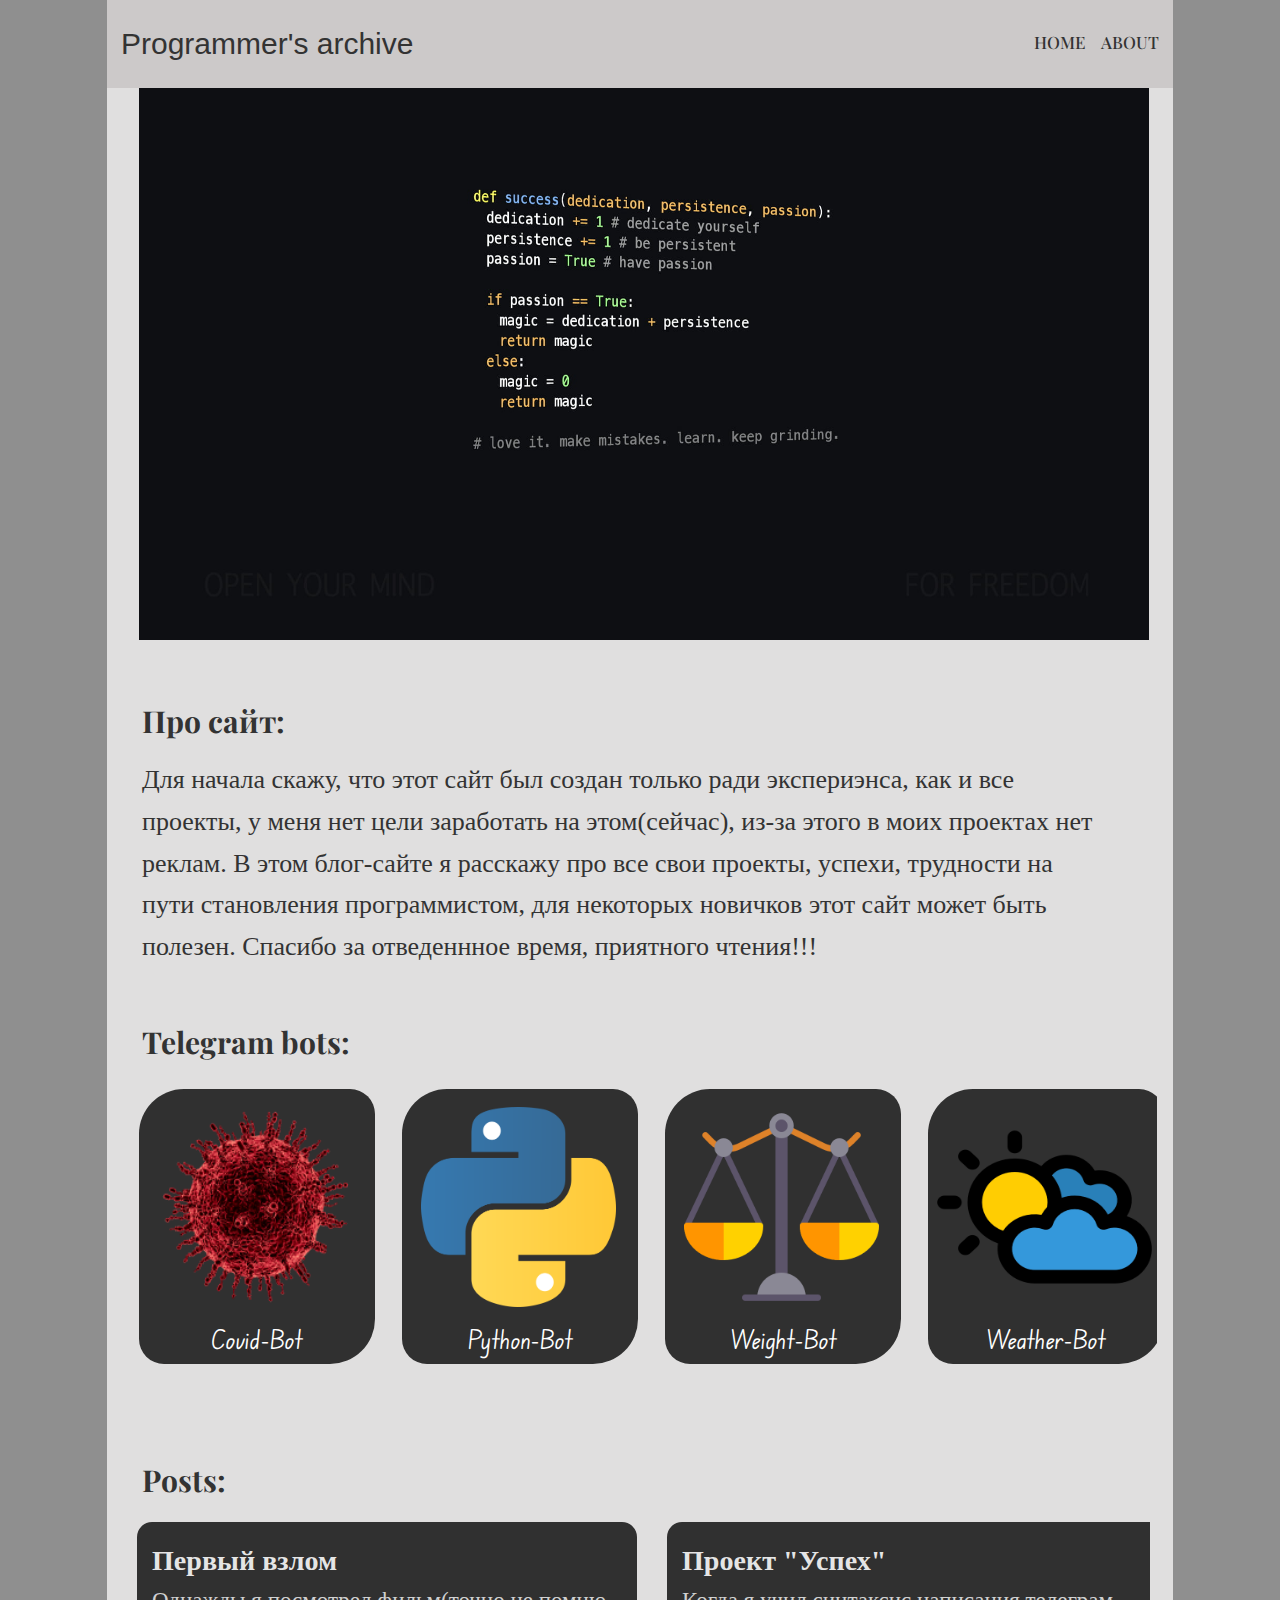
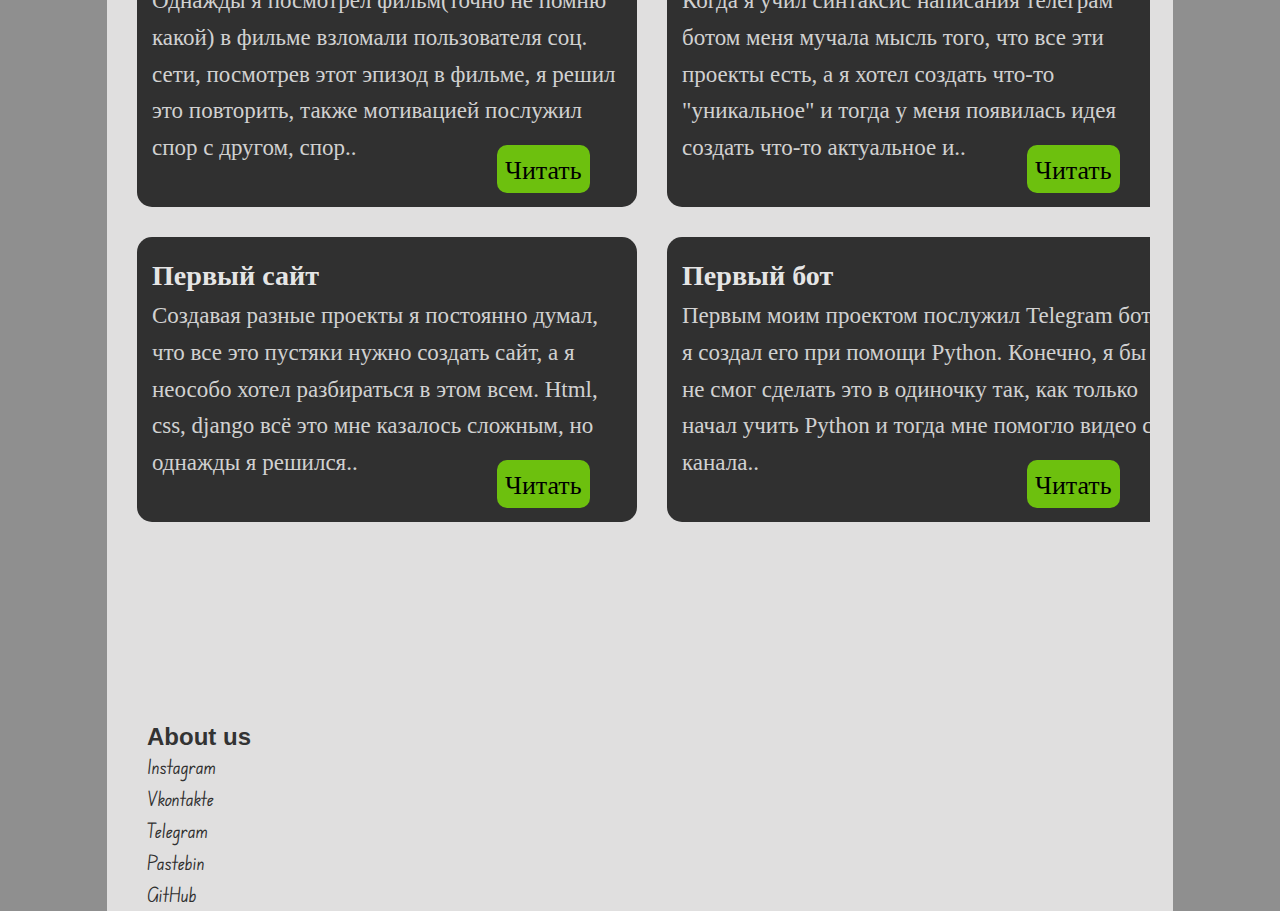
<file: index.html>
<!DOCTYPE html>
<html lang="en">
<head>
    <meta charset="UTF-8">
    <meta http-equiv="X-UA-Compatible" content="IE=edge">
    <meta name="viewport" content="width=device-width; initial-scale=0.1">
    <link rel="stylesheet" href="assets/css/iStyle.css">
    <title>Programmer-s-archive</title>
    <link rel="preconnect" href="https://fonts.googleapis.com">
    <link rel="preconnect" href="https://fonts.gstatic.com" crossorigin>
    <link href="https://fonts.googleapis.com/css2?family=Edu+VIC+WA+NT+Beginner:wght@500&family=Playfair+Display:wght@500&family=Ubuntu:wght@500&display=swap" rel="stylesheet">
    <link href="https://fonts.googleapis.com/css2?family=Edu+NSW+ACT+Foundation:wght@500&display=swap" rel="stylesheet">
</head>

<body>
    <div class="wrapper"> 
        <header class="header">
                    <div class="header_in">
                        <h1 class="logo_text">Programmer's archive</h1>
                        <nav class="nav">
                            <a class="nav_link" href="https://ramil342.github.io/Programmer-s-archive/">Home</a>
                            <a class="nav_link" id="about" >About</a>
                        </nav>
                    </div> 
        </header>

        <div>
            <div class="container">
                <div class="content">
                    <img src="https://ramil342.github.io/Programmer-s-archive/assets/images/wallpaperbetter.jpg" width="1010" height="640">
                    <h5>Про сайт:</h5>
                    <p class="p">Для начала скажу, что этот сайт был создан только ради экспериэнса, как и все проекты, у меня нет цели заработать на этом(сейчас), из-за этого в моих проектах нет реклам. В этом блог-сайте я расскажу про все свои проекты, успехи, трудности на пути становления программистом, для некоторых новичков этот сайт может быть полезен. Спасибо за отведеннное время, приятного чтения!!!</p>
                    <h5>Telegram bots:</h5>
                    <div class="slides">
                        <div class="slide">
                            <img class="slide_image" src="https://ramil342.github.io/Programmer-s-archive/assets/images/cov.png" width="232" height="200">
                            <a href="https://t.me/Ramil_COVIDbot">Covid-Bot</a>
                        </div>
                        <div class="slide">
                            <img class="slide_image" src="https://ramil342.github.io/Programmer-s-archive/assets/images/pyt.png" width="195" height="200">
                            <a href="https://t.me/Ramil_Pythonbot">Python-Bot</a>
                        </div>
                        <div class="slide">
                            <img class="slide_image" src="https://ramil342.github.io/Programmer-s-archive/assets/images/wei.png" width="195" height="200">
                            <a href="https://t.me/Ramil_VesBot">Weight-Bot</a>
                        </div>
                        <div class="slide">
                            <img class="slide_image" src="https://ramil342.github.io/Programmer-s-archive/assets/images/wea.png" width="215" height="200">
                            <a href="https://t.me/RamilHava_bot">Weather-Bot</a>
                        </div>
                        <div class="slide">
                            <img class="slide_image" src="https://ramil342.github.io/Programmer-s-archive/assets/images/fil.png" width="215" height="200">
                            <a href="https://t.me/Ramil_Filmsbot">Films-Bot</a>
                        </div>
                </div>

                <br>
                <br>

                    <h5>Posts:</h5>

                        <div class="content2">
                            <div class="slides2">
                                <div class="posts">
                                    <div class="post">
                                        <h3>Первый взлом</h3>
                                        <p class="post_text">Однажды я посмотрел фильм(точно не помню какой) в фильме взломали пользователя соц. сети, посмотрев этот эпизод в фильме, я решил это повторить, также мотивацией послужил спор с другом, спор.. </p>
                                        <a class="post_button" href="https://ramil342.github.io/Programmer-s-archive/assets/pages/fPost.html">Читать</a>
                                    </div>
                                    <div class="post">
                                        <h3>Проект "Успех"</h3>
                                        <p class="post_text">Когда я учил синтаксис написания телеграм ботом меня мучала мысль того, что все эти проекты есть, а я хотел создать что-то "уникальное" и тогда у меня появилась идея создать что-то актуальное и..</p>
                                        <a class="post_button" href="https://ramil342.github.io/Programmer-s-archive/assets/pages/sPost.html">Читать</a>
                                    </div>
                                    <div class="post">
                                        <h3>Взлом камер</h3>
                                        <p class="post_text">Когда я смотрел сериал "Киберсталкер", мне понравилась сцена взлома веб-камер, ну и конечно же я решил это повторить, начал смотреть видео и читать на эту тему, в итоге я <br> не только научился..</p>
                                        <a class="post_button" href="https://ramil342.github.io/Programmer-s-archive/assets/pages/fiPost.html">Читать</a>
                                    </div>
                                </div>  
                                <div class="posts">   
                                    <div class="post">
                                        <h3>Первый сайт</h3>
                                        <p class="post_text">Создавая разные проекты я постоянно думал, что все это пустяки нужно создать сайт, а я неособо хотел разбираться в этом всем. Html, css, django всё это мне казалось сложным, но однажды я решился..</p>
                                        <a class="post_button" href="https://ramil342.github.io/Programmer-s-archive/assets/pages/tPost.html">Читать</a>
                                    </div> 
                                    <div class="post">
                                        <h3>Первый бот</h3>
                                        <p class="post_text">Первым моим проектом послужил Telegram бот, я создал его при помощи Python. Конечно, я бы не смог сделать это в одиночку так, как только начал учить Python и тогда мне помогло видео с канала..</p>
                                        <a class="post_button" href="https://ramil342.github.io/Programmer-s-archive/assets/pages/foPost.html">Читать</a>
                                    </div>
                                </div>     
                            </div>
                        </div>

                    <footer>
                        <h4 class="footer_h4">
                            About us
                        </h4>
                        <a class="footer_text" href="https://www.instagram.com/ramil_py/">
                            Instagram
                        </a>
                        <a class="footer_text" href="https://vk.com/ramil_py">
                            Vkontakte
                        </a>
                        <a class="footer_text" href="https://t.me/Ramil_PY">
                            Telegram
                        </a>
                        <a class="footer_text" href="https://pastebin.com/u/ramil342343">
                            Pastebin
                        </a>
                        <a class="footer_text" href="https://github.com/ramil342">
                            GitHub
                        </a>
                    </footer>

                </div>
            </div>
        </div>
    </div>  
    <script src="https://ramil342.github.io/Programmer-s-archive/assets/JS/app.js"></script>
</body>

</html>
</file>
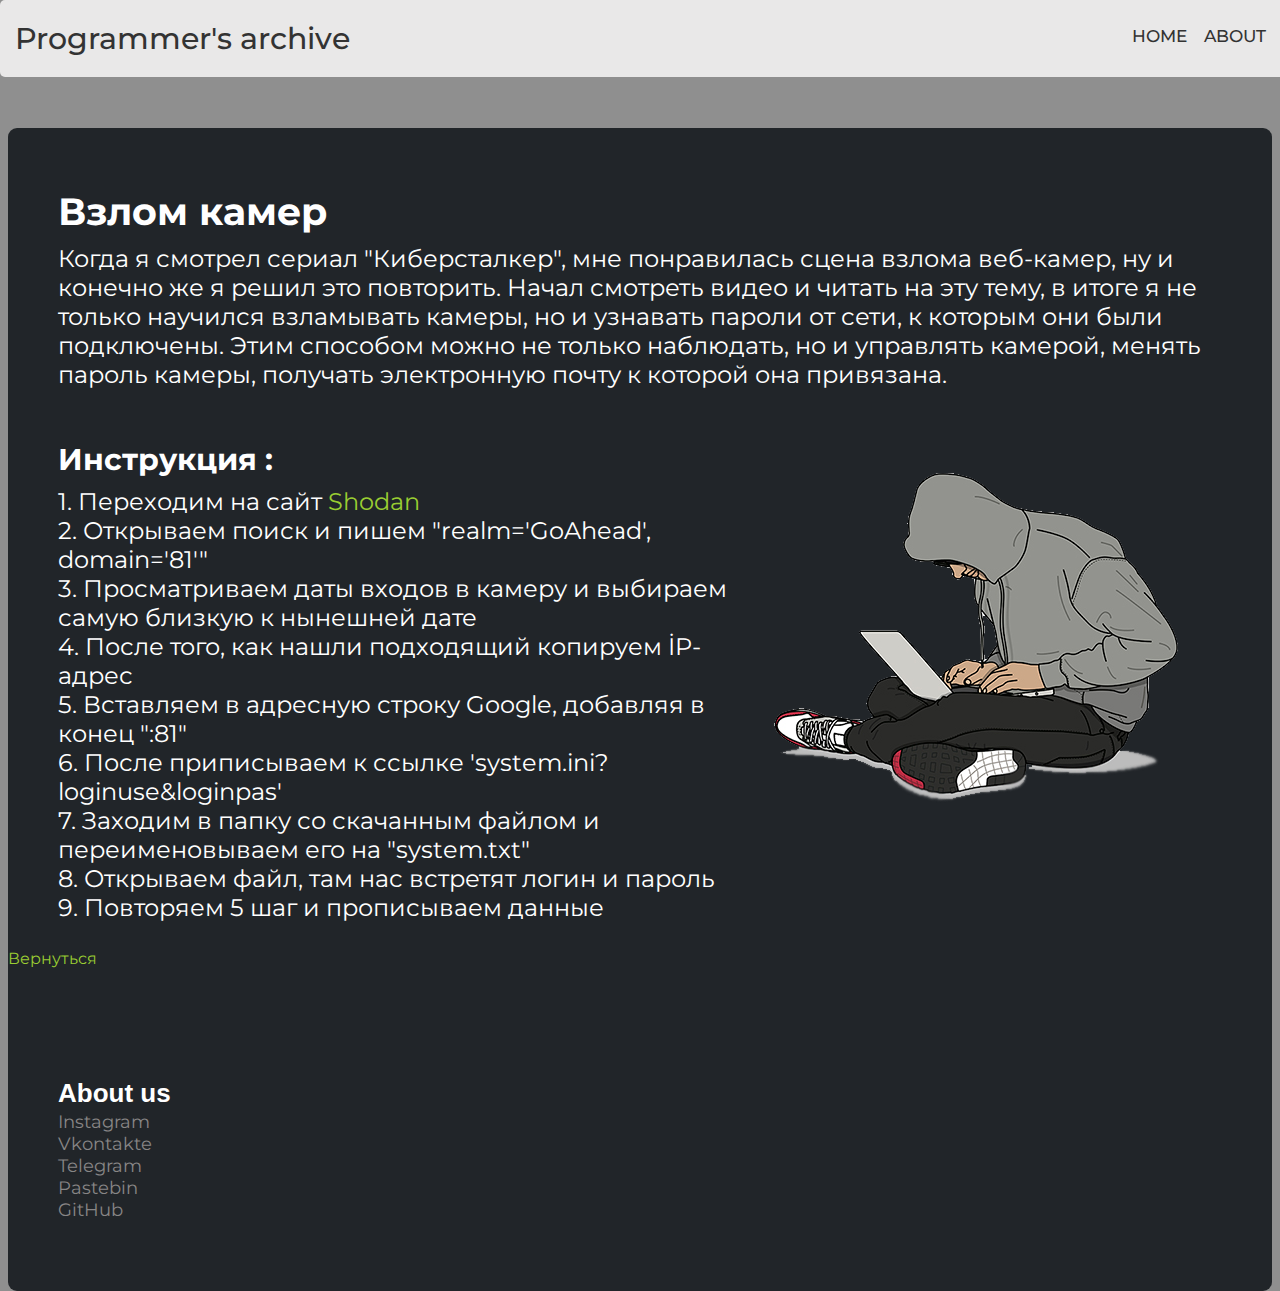
<file: assets/pages/fiPost.html>
<!DOCTYPE html>
<html lang="en">
<head>
    <meta charset="UTF-8">
    <meta http-equiv="X-UA-Compatible" content="IE=edge">
    <meta name="viewport" content="width=device-width, initial-scale=1.0">
    <link rel="stylesheet" href="../css/pStyle.css">
    <link href="https://fonts.googleapis.com/css2?family=Edu+VIC+WA+NT+Beginner:wght@500&family=Playfair+Display:wght@500&family=Ubuntu:wght@500&display=swap" rel="stylesheet">
    <link href="https://fonts.googleapis.com/css2?family=Edu+NSW+ACT+Foundation:wght@500&display=swap" rel="stylesheet">
    <link href="https://fonts.googleapis.com/css2?family=Montserrat&display=swap" rel="stylesheet">
    <link href="https://fonts.googleapis.com/css2?family=Raleway:wght@300&display=swap" rel="stylesheet">
    <title>Взлом камер</title>
</head>
<body>
    <div class="wrapper">
        <header class="header">
            <div class="header_in">
                <h1 class="logo_text">Programmer's archive</h1>
                <nav class="nav">
                    <a class="nav_link" href="https://ramil342.github.io/Programmer-s-archive/">Home</a>
                    <a class="nav_link" id="about" >About</a>
                </nav>
            </div>
        </header>
    
        <div class="container2">
            <h2>Взлом камер</h2>

            <p><big>Когда я смотрел сериал "Киберсталкер", мне понравилась сцена взлома веб-камер, ну и конечно же я решил это повторить. Начал смотреть видео и читать на эту тему, в итоге я не только научился взламывать камеры, но и узнавать пароли от сети, к которым они были подключены. Этим способом можно не только наблюдать, но и управлять камерой, менять пароль камеры, получать электронную почту к которой она привязана.</big></p>
            
            <img class="img_fif" src="../images/cam.png">

            <h3>Инструкция :</h3>

            <p class="instruc"><big>1. Переходим на сайт <a href="https://www.shodan.io/">Shodan</a> <br> 2. Открываем поиск и пишем "realm='GoAhead', domain='81'" <br> 3. Просматриваем даты входов в камеру и выбираем самую близкую к нынешней дате <br> 4. После того, как нашли подходящий копируем İP-адрес <br> 5. Вставляем в адресную строку Google, добавляя в конец ":81" <br> 6. После приписываем к ссылке 'system.ini?loginuse&loginpas' <br> 7. Заходим в папку со скачанным файлом и переименовываем его на "system.txt" <br> 8. Открываем файл, там нас встретят логин и пароль <br> 9. Повторяем 5 шаг и прописываем данные</big></p>

            <a class="button" id="btn" href="https://ramil342.github.io/Programmer-s-archive/">Вернуться</a>
            
            <div class="about">

                <h4 class="about_h4">
                    About us
                </h4>

                <a class="about_text" href="https://www.instagram.com/ramil_py/">
                    Instagram
                </a>
                <a class="about_text" href="https://vk.com/ramil_py">
                    Vkontakte
                </a>
                <a class="about_text" href="https://t.me/Ramil_PY">
                    Telegram
                </a>
                <a class="about_text" href="https://pastebin.com/u/ramil342343">
                    Pastebin
                </a>
                <a class="about_text" href="https://github.com/ramil342">
                    GitHub
                </a>

            </div>    
        </div>
    </div>  
</body>
</html>
</file>
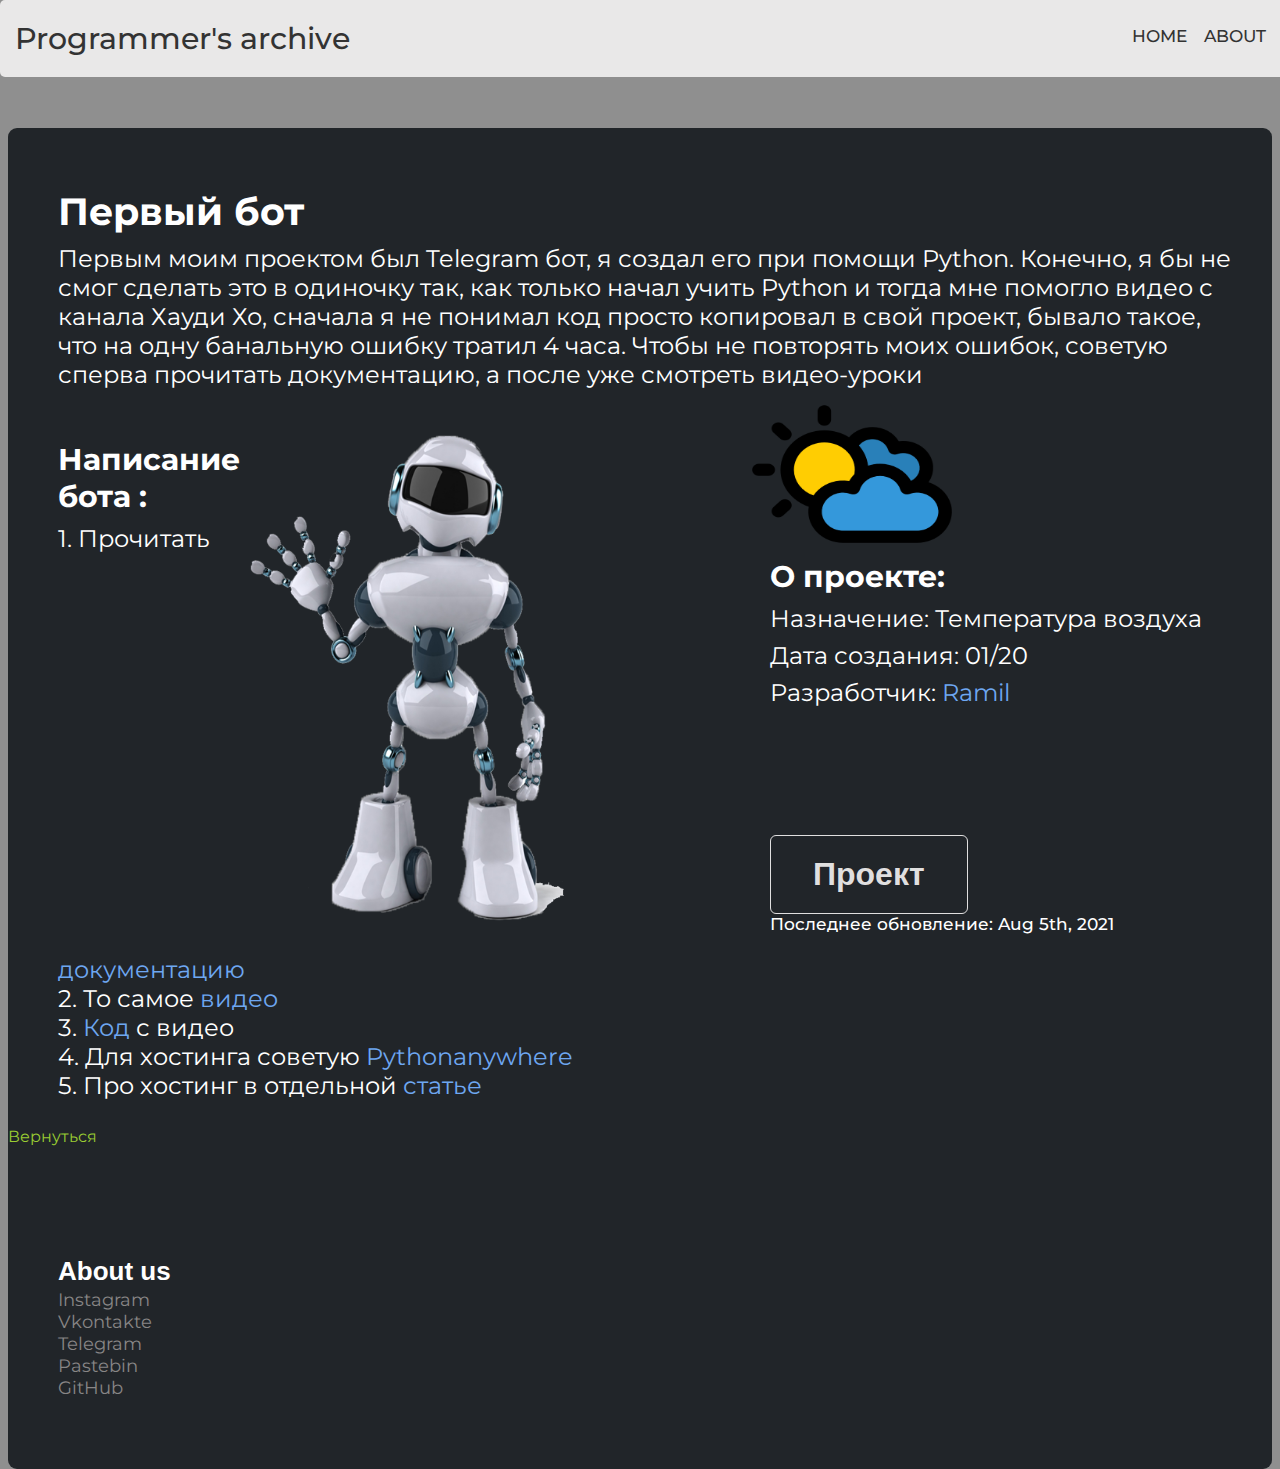
<file: assets/pages/foPost.html>
<!DOCTYPE html>
<html lang="en">
<head>
    <meta charset="UTF-8">
    <meta http-equiv="X-UA-Compatible" content="IE=edge">
    <meta name="viewport" content="width=device-width, initial-scale=1.0">
    <link rel="stylesheet" href="https://ramil342.github.io/Programmer-s-archive/assets/css/pStyle.css">
    <link href="https://fonts.googleapis.com/css2?family=Edu+VIC+WA+NT+Beginner:wght@500&family=Playfair+Display:wght@500&family=Ubuntu:wght@500&display=swap" rel="stylesheet">
    <link href="https://fonts.googleapis.com/css2?family=Edu+NSW+ACT+Foundation:wght@500&display=swap" rel="stylesheet">
    <link href="https://fonts.googleapis.com/css2?family=Montserrat&display=swap" rel="stylesheet">
    <link href="https://fonts.googleapis.com/css2?family=Raleway:wght@300&display=swap" rel="stylesheet">
    <title>Первый бот</title>
</head>
<body>
    <div class="wrapper">
        <header class="header">
            <div class="header_in">
                <h1 class="logo_text">Programmer's archive</h1>
                <nav class="nav">
                    <a class="nav_link" href="https://ramil342.github.io/Programmer-s-archive/">Home</a>
                    <a class="nav_link" id="about" >About</a>
                </nav>
            </div>
        </header>
    
        <div class="container2">
            <h2>Первый бот</h2>

            <p><big>Первым моим проектом был Telegram бот, я создал его при помощи Python. Конечно, я бы не смог сделать это в одиночку так, как только начал учить Python и тогда мне помогло видео с канала Хауди Хо, сначала я не понимал код просто копировал в свой проект, бывало такое, что на одну банальную ошибку тратил 4 часа. Чтобы не повторять моих ошибок, советую сперва прочитать документацию, а после уже смотреть видео-уроки </big></p>
            
            <img src="../images/wea.png" class="img_fop_wea" width="200" height="180">
            <img class="img_fop" src="../images/бот.png" width="350" height="500">

            <div class="pj">
                <h3>
                    <br>О проекте:
                </h3>
    
                <p class="pj_text">
                    <big>
                        Назначение: Температура воздуха 
                    </big>
                </p>

                <p class="pj_text">
                    <big>
                        Дата создания: 01/20
                    </big>
                </p>

                <p class="pj_text">
                    <big>
                        Разработчик: <a href="https://t.me/Ramil_py" class="a_fop">Ramil</a>
                    </big>
                </p>
                
                <form action="https://t.me/RamilHava_bot">
                    <button class="pj_button2">
                        Проект
                    </button>
                </form>

                <p class="pj_after">
                    <small>
                        Последнее обновление: Aug 5th, 2021
                    </small>
                </p>

            </div>

            <h3>Написание бота :</h3>

            <p class="instruc"><big>1. Прочитать <a href="https://pypi.org/project/pyTelegramBotAPI/" class="a_fop">документацию </a><br>2. То самое <a href="https://www.youtube.com/watch?v=M8fhrtvedHA" class="a_fop">видео</a><br>3. <a href="https://www.youtube.com/redirect?event=video_description&redir_token=[base64]&q=https%3A%2F%2Fpastebin.com%2FzwWjLMYM&v=M8fhrtvedHA" class="a_fop">Код</a> с видео<br> 4. Для хостинга советую <a href="https://www.pythonanywhere.com/" class="a_fop">Pythonanywhere</a><br> 5. Про хостинг в отдельной <a href="https://ramil342.github.io/Programmer-s-archive/assets/pages/Host.html" class="a_fop">статье</a> </big></p>

            <a class="button" id="btn" href="https://ramil342.github.io/Programmer-s-archive/">Вернуться</a>
            
            <div class="about">

                <h4 class="about_h4">
                    About us
                </h4>

                <a class="about_text" href="https://www.instagram.com/ramil_py/">
                    Instagram
                </a>
                <a class="about_text" href="https://vk.com/ramil_py">
                    Vkontakte
                </a>
                <a class="about_text" href="https://t.me/Ramil_PY">
                    Telegram
                </a>
                <a class="about_text" href="https://pastebin.com/u/ramil342343">
                    Pastebin
                </a>
                <a class="about_text" href="https://github.com/ramil342">
                    GitHub
                </a>

            </div>    
        </div>
    </div>  
</body>
</html>
</file>
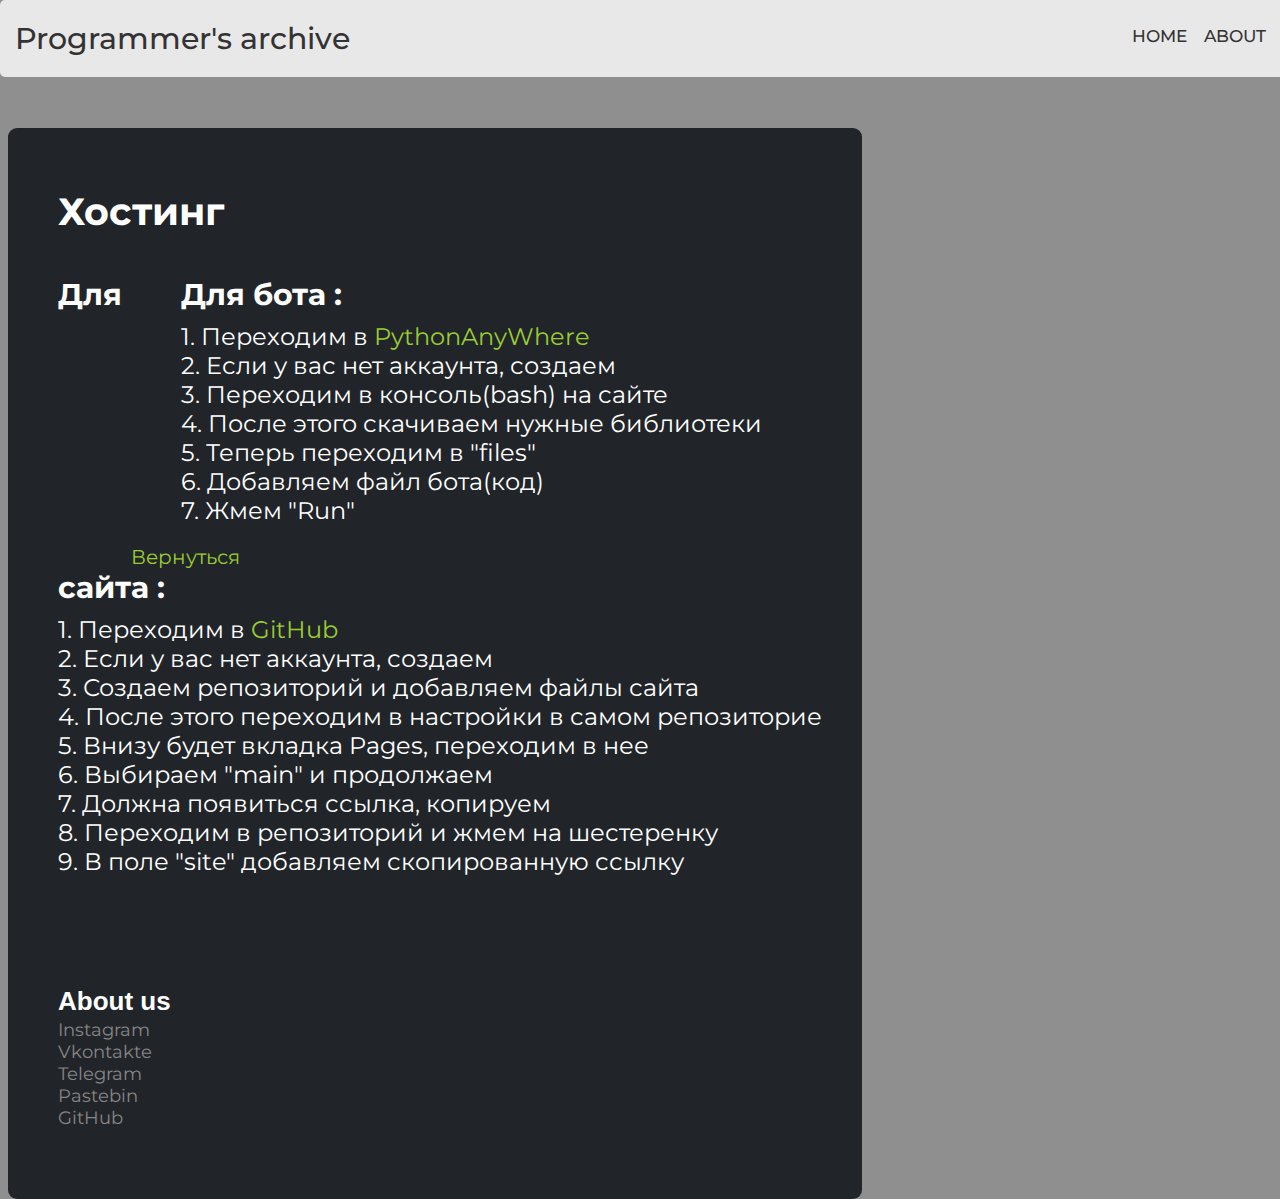
<file: assets/pages/Host.html>
<!DOCTYPE html>
<html lang="en">
<head>
    <meta charset="UTF-8">
    <meta http-equiv="X-UA-Compatible" content="IE=edge">
    <meta name="viewport" content="width=device-width, initial-scale=1.0">
    <link rel="stylesheet" href="https://ramil342.github.io/Programmer-s-archive/assets/css/pStyle.css">
    <link href="https://fonts.googleapis.com/css2?family=Edu+VIC+WA+NT+Beginner:wght@500&family=Playfair+Display:wght@500&family=Ubuntu:wght@500&display=swap" rel="stylesheet">
    <link href="https://fonts.googleapis.com/css2?family=Edu+NSW+ACT+Foundation:wght@500&display=swap" rel="stylesheet">
    <link href="https://fonts.googleapis.com/css2?family=Montserrat&display=swap" rel="stylesheet">
    <link href="https://fonts.googleapis.com/css2?family=Raleway:wght@300&display=swap" rel="stylesheet">
    <title>Хостинг</title>
</head>
<body>
    <div class="wrapper">
        <header class="header">
            <div class="header_in">
                <h1 class="logo_text">Programmer's archive</h1>
                <nav class="nav">
                    <a class="nav_link" href="https://ramil342.github.io/Programmer-s-archive/">Home</a>
                    <a class="nav_link" id="about" >About</a>
                </nav>
            </div>
        </header>
    
        <div class="container2">
            <h2>Хостинг</h2>

            <div class="right">
                <h3>Для бота :</h3>
                <p><big>1. Переходим в <a href="https://www.pythonanywhere.com/">PythonAnyWhere</a> <br> 2. Если у вас нет аккаунта, создаем <br> 3. Переходим в консоль(bash) на сайте <br> 4. После этого скачиваем нужные библиотеки <br> 5. Теперь переходим в "files" <br> 6. Добавляем файл бота(код) <br> 7. Жмем "Run"</big></p> 
                <a class="button" id="btn" href="https://ramil342.github.io/Programmer-s-archive/">Вернуться</a>
            </div>

            <h3>Для сайта :</h3>
            <p><big>1. Переходим в <a href="https://github.com/">GitHub</a> <br> 2. Если у вас нет аккаунта, создаем <br> 3. Создаем репозиторий и добавляем файлы сайта <br> 4. После этого переходим в настройки в самом репозиторие <br> 5. Внизу будет вкладка Pages, переходим в нее <br> 6. Выбираем "main" и продолжаем <br> 7. Должна появиться ссылка, копируем <br> 8. Переходим в репозиторий и жмем на шестеренку <br> 9. В поле "site" добавляем скопированную ссылку</big></p> 

            <div class="about">

                <h4 class="about_h4">
                    About us
                </h4>

                <a class="about_text" href="https://www.instagram.com/ramil_py/">
                    Instagram
                </a>
                <a class="about_text" href="https://vk.com/ramil_py">
                    Vkontakte
                </a>
                <a class="about_text" href="https://t.me/Ramil_PY">
                    Telegram
                </a>
                <a class="about_text" href="https://pastebin.com/u/ramil342343">
                    Pastebin
                </a>
                <a class="about_text" href="https://github.com/ramil342">
                    GitHub
                </a>

            </div>    
        </div>
    </div>  
</body>
</html>
</file>
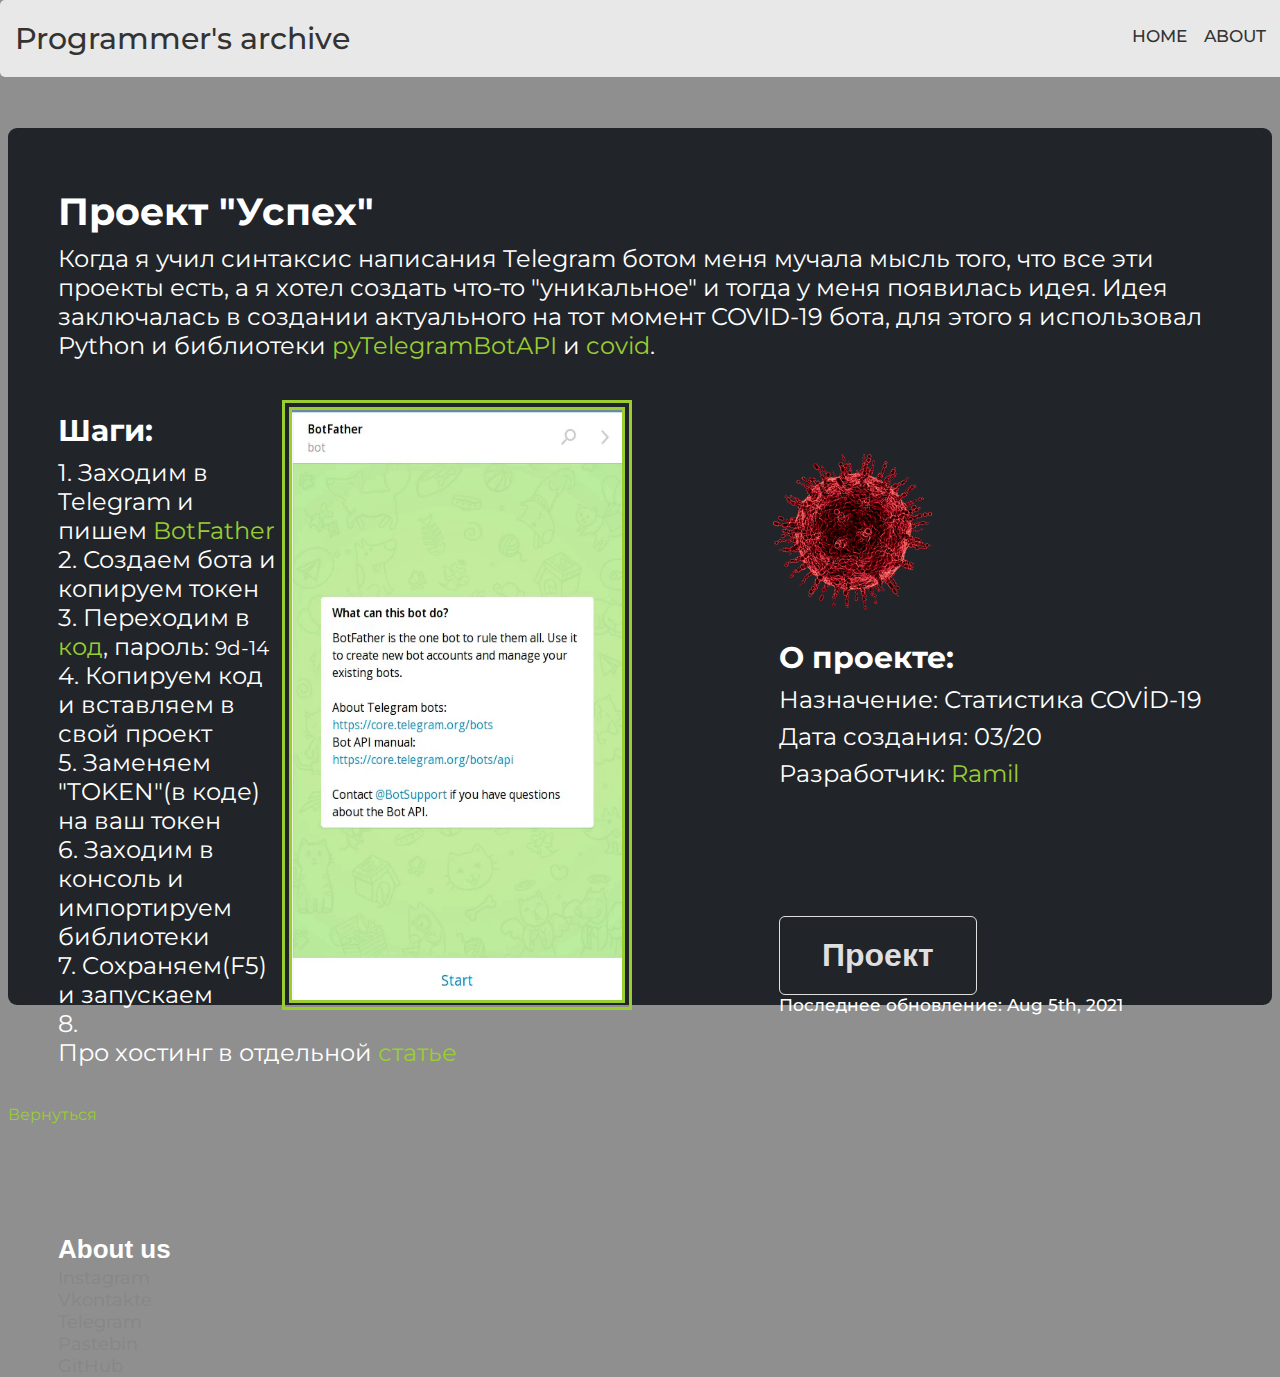
<file: assets/pages/sPost.html>
<!DOCTYPE html>
<html lang="en">
<head>
    <meta charset="UTF-8">
    <meta http-equiv="X-UA-Compatible" content="IE=edge">
    <meta name="viewport" content="width=device-width, initial-scale=1.0">
    <link rel="stylesheet" href="https://ramil342.github.io/Programmer-s-archive/assets/css/pStyle.css">
    <link href="https://fonts.googleapis.com/css2?family=Edu+VIC+WA+NT+Beginner:wght@500&family=Playfair+Display:wght@500&family=Ubuntu:wght@500&display=swap" rel="stylesheet">
    <link href="https://fonts.googleapis.com/css2?family=Edu+NSW+ACT+Foundation:wght@500&display=swap" rel="stylesheet">
    <link href="https://fonts.googleapis.com/css2?family=Montserrat&display=swap" rel="stylesheet">
    <link href="https://fonts.googleapis.com/css2?family=Raleway:wght@300&display=swap" rel="stylesheet">
    <title>Проект "Успех"</title>
</head>
<body>
    <div class="wrapper">
        <header class="header">
            <div class="header_in">
                <h1 class="logo_text">Programmer's archive</h1>
                <nav class="nav">
                    <a class="nav_link" href="https://ramil342.github.io/Programmer-s-archive/">Home</a>
                    <a class="nav_link" id="about" >About</a>
                </nav>
            </div>
        </header>
    
        <div class="container3">
            <h2>Проект "Успех"</h2>

            <p><big>Когда я учил синтаксис написания Telegram ботом меня мучала мысль того, что все эти проекты есть, а я хотел создать что-то "уникальное" и тогда у меня появилась идея. Идея заключалась в создании актуального на тот момент COVID-19 бота, для этого я использовал Python и библиотеки <a href="https://pypi.org/project/pyTelegramBotAPI/">pyTelegramBotAPI</a> и <a href="https://pypi.org/project/covid/">covid</a>.</big></p>
            
            <img class="img_sp_cov" src="https://ramil342.github.io/Programmer-s-archive/assets/images/cov.png">
            <img class="img_sp" src="https://ramil342.github.io/Programmer-s-archive/assets/images/sp.gif" width="330" height="590">
            
            <div class="pj">
                <h3>
                    <br>О проекте:
                </h3>
    
                <p class="pj_text">
                    <big>
                        Назначение: Статистика COVİD-19
                    </big>
                </p>

                <p class="pj_text">
                    <big>
                        Дата создания: 03/20
                    </big>
                </p>

                <p class="pj_text">
                    <big>
                        Разработчик: <a href="https://t.me/Ramil_py">Ramil</a>
                    </big>
                </p>
                
                <form action="https://t.me/Ramil_COVIDbot">
                    <button class="pj_button">
                        Проект
                    </button>
                </form>

                <p class="pj_after">
                    <small>
                        Последнее обновление: Aug 5th, 2021
                    </small>
                </p>

            </div>
            
            <h3>Шаги:</h3>

            <p><big>1. Заходим в Telegram и пишем <a href="https://telegram.me/BotFather">BotFather</a> <br>2. Создаем бота и копируем токен <br>3. Переходим в <a href="https://pastebin.com/cZvBccNS#">код</a>, пароль: <small>9d-14</small> <br> 4. Копируем код и вставляем в свой проект <br>5. Заменяем "TOKEN"(в коде) на ваш токен <br>6. Заходим в консоль и импортируем библиотеки <br>7. Cохраняем(F5) и запускаем <br> 8. Про хостинг в отдельной <a href="https://ramil342.github.io/Programmer-s-archive/assets/pages/Host.html">статье</a> </big></p>
            
            <br>
            
            <a class="button" id="btn" href="https://ramil342.github.io/Programmer-s-archive/">Вернуться</a>
            
            <div class="about">

                <h4 class="about_h4">
                    About us
                </h4>

                <a class="about_text" href="https://www.instagram.com/ramil_py/">
                    Instagram
                </a>
                <a class="about_text" href="https://vk.com/ramil_py">
                    Vkontakte
                </a>
                <a class="about_text" href="https://t.me/Ramil_PY">
                    Telegram
                </a>
                <a class="about_text" href="https://pastebin.com/u/ramil342343">
                    Pastebin
                </a>
                <a class="about_text" href="https://github.com/ramil342">
                    GitHub
                </a>

            </div>    
        </div>
    </div>  
</body>
</html>
</file>
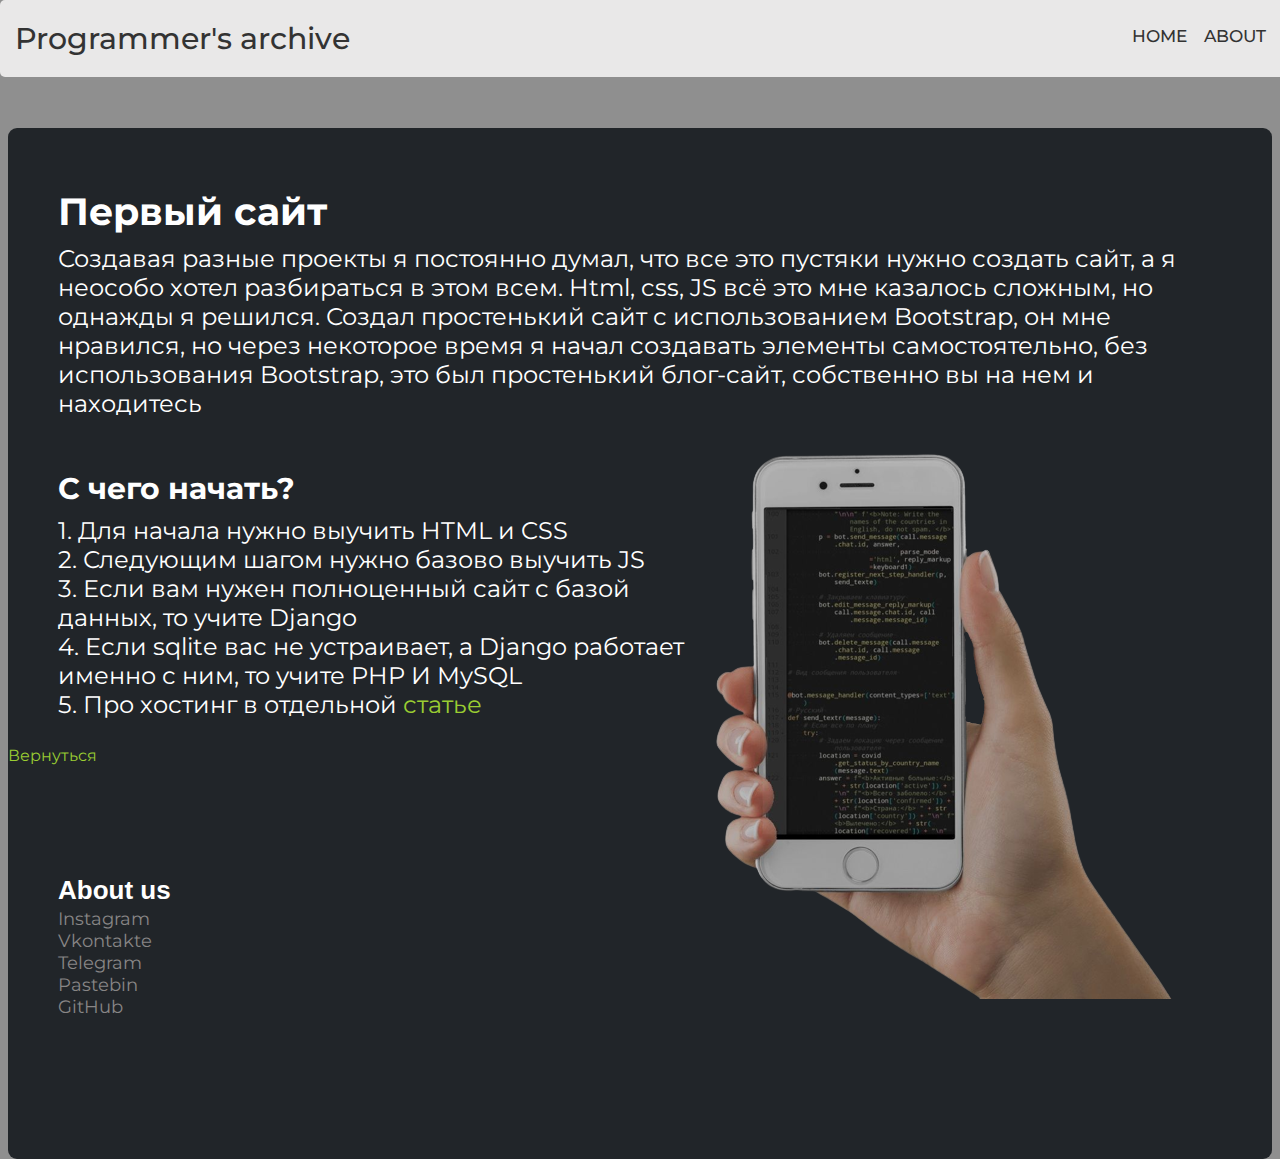
<file: assets/pages/tPost.html>
<!DOCTYPE html>
<html lang="en">
<head>
    <meta charset="UTF-8">
    <meta http-equiv="X-UA-Compatible" content="IE=edge">
    <meta name="viewport" content="width=device-width, initial-scale=1.0">
    <link rel="stylesheet" href="https://ramil342.github.io/Programmer-s-archive/assets/css/pStyle.css">
    <link href="https://fonts.googleapis.com/css2?family=Edu+VIC+WA+NT+Beginner:wght@500&family=Playfair+Display:wght@500&family=Ubuntu:wght@500&display=swap" rel="stylesheet">
    <link href="https://fonts.googleapis.com/css2?family=Edu+NSW+ACT+Foundation:wght@500&display=swap" rel="stylesheet">
    <link href="https://fonts.googleapis.com/css2?family=Montserrat&display=swap" rel="stylesheet">
    <link href="https://fonts.googleapis.com/css2?family=Raleway:wght@300&display=swap" rel="stylesheet">
    <link  rel="icon" href="../images/favicon.ico" type="image/x-icon">
    <title>Первый сайт</title>
</head>
<body>
    <div class="wrapper">
        <header class="header">
            <div class="header_in">
                <h1 class="logo_text">Programmer's archive</h1>
                <nav class="nav">
                    <a class="nav_link" href="https://ramil342.github.io/Programmer-s-archive/">Home</a>
                    <a class="nav_link" id="about" >About</a>
                </nav>
            </div>
        </header>
    
        <div class="container2">
            <h2>Первый сайт</h2>

            <p><big>Создавая разные проекты я постоянно думал, что все это пустяки нужно создать сайт, а я неособо хотел разбираться в этом всем. Html, css, JS всё это мне казалось сложным, но однажды я решился. Создал простенький сайт с использованием Bootstrap, он мне нравился, но через некоторое время я начал создавать элементы самостоятельно, без использования Bootstrap, это был простенький блог-сайт, собственно вы на нем и находитесь</big></p>
            
            <img class="img_tp" src="https://ramil342.github.io/Programmer-s-archive/assets/images/site.png"> 

            <h3>С чего начать?</h3>

            <p class="instruc"><big>1. Для начала нужно выучить HTML и CSS <br>2. Следующим шагом нужно базово выучить JS<br>3. Если вам нужен полноценный сайт с базой данных, то учите Django<br>4. Если sqlite вас не устраивает, а Django работает именно с ним, то учите PHP И MySQL<br> 5. Про хостинг в отдельной <a href="https://ramil342.github.io/Programmer-s-archive/assets/pages/Host.html">статье</a> </big></p>

            <a class="button" id="btn" href="https://ramil342.github.io/Programmer-s-archive/">Вернуться</a>

            <div class="about">

                <h4 class="about_h4">
                    About us
                </h4>

                <a class="about_text" href="https://www.instagram.com/ramil_py/">
                    Instagram
                </a>
                <a class="about_text" href="https://vk.com/ramil_py">
                    Vkontakte
                </a>
                <a class="about_text" href="https://t.me/Ramil_PY">
                    Telegram
                </a>
                <a class="about_text" href="https://pastebin.com/u/ramil342343">
                    Pastebin
                </a>
                <a class="about_text" href="https://github.com/ramil342">
                    GitHub
                </a>

            </div>    
        </div>
    </div>  
</body>
</html>
</file>
<file: assets/css/iStyle.css>
body {
    font-family: 'Montserrat', sans-serif bold;    font-size: 14px;
    line-height: 1.6;
    background-color: #8f8f8f;
    color: #333;
    align-items: center;
    margin: 0 auto;
    max-width: 1066px;
}

/* Container */
.container {
    width: 120%;
    margin: 0 auto;
    max-width: 1066px;
    height: 100%;
    background-color:#e0dfdf;
    align-items: center;

}

.wrapper {
    display: inline-flex;
    margin-right: -25px;

}


/* Scrollbar */
*::-webkit-scrollbar {
    width: 12px;
    height: 11px;
  }
  
*::-webkit-scrollbar-track {
    background: #e0dfdf;
  }
  
*::-webkit-scrollbar-thumb {
    background-color: #303030;
    border-radius: 20px;
    border: 3px solid #303030;
  }

/* Content */

.content{
    width: 96%;
    height: 100%;
    margin: 0 auto;
    margin-left: 20px;
    border-radius: 5px 0px 0px 5px;
    align-items: center;
}

/* Bots */

.slides{
    margin-top: 20px;
    display: inline-flex; 
    max-width: 1030px;
    max-height: 400px;
    overflow-x: scroll;
}

.slide{
    font-family: 'Playfair Display', serif;
    margin-top: 15px;
    margin-left: 12px;
    transition: transform .4s;
    font-size: 19px;
    min-width: 236px;
    height: 275px;
    max-height: 300px;
    background-color: #303030;
    border-radius: 45px 25px;
    margin-right: 15px;
    text-align: center;
    margin-bottom: 20px
}

.slide:hover{
    transform: scale(1.03)
}

.slide_image{
    margin-top: 18px;
    margin-bottom: 5px;
    margin-left: -4px;
}

/* News */

.slides2{
    margin-right: 10px;
    margin-bottom: 16px;
}

.content2{
    max-width: 1070px;
    overflow-y: hidden;
    overflow-x: scroll;
}

.posts{
    display: inline-flex;
    margin-top: 30px;
    margin-left: 10px;
}

.post{
    width: 500px;
    max-width: 520px;
    height: 285px;
    max-height: 310px;
    border-radius: 15px;
    background-color: #303030;
    margin-right: 30px;
    font-size: 24px;
    text-align: left;

    transition: transform .4s;
}


.post:hover{
    transform: scale(1.03);
}

.post_text{
    font-family: 'Cormorant SC', serif;

    color: rgba(255, 255, 255, 0.794);
    margin-right: 5px;
    margin-top: 23px;
    margin-left: 15px;
    font-weight: 400;
    margin-bottom: -18px;
    font-size: 23px;
}

.post_button{
    border-radius: 10px;
    padding: 8px;
    margin-left: 360px;
    max-width: 790px;
    max-height: 30px;
    background-color: rgba(136, 255, 0, 0.698);
    color: black;
    margin-bottom: 0;

    transition: background-color .4s;
}

.post_button:hover{
    background-color: chartreuse;
}

/* Header */

.header {
    position: fixed; top: 0; left: 0; right: 0;
    z-index: 9999;
}

.header_in { 
    margin: auto;
    max-width: 1066px; 
    display: flex;
    justify-content: space-between;
    align-items: center;
    margin-bottom: -22px;
    transition: background-color .2s;
    background-color: rgb(204, 201, 201)
}

.header_in.changebg {
    background-color: rgb(204, 201, 201);
}

.nav_link {
    font-family: 'Playfair Display', serif;

    text-decoration: none;
    transition: color .2s;
    text-transform: uppercase;
    display: inline-block;
    vertical-align: top;
    margin-left: 14px;
    color: #333;
    font-size: 17px;
    font-weight: 500;
    margin-right: 14px;
    margin-left: -1px;
}

.nav_link:hover {
    color: gray;
}

.nav_link:after {
    content: "";
    display: block;
    background-color: gray;
    width: 100%;
    height: 3px;
    opacity: 0;

    transition: opacity .1s linear;
}

.nav_link:hover:after {
    opacity: 1;
}


/* Logo */

.logo_text{
    font-family: 'Montserrat', sans-serif;

    color: #333;
    display: inline-block;
    margin-left: 14px;
    font-weight: 400;
    font-size: 30px;
}

/* Footer */

footer{
    font-family: 'Montserrat', sans-serif;
    
    width: 100%;
    margin-top: 180px;
}


.footer_h4{
    margin-left: 20px;
    font-size: 24px;
    margin-bottom: -5px;
}

.footer_text{
    margin-left: 20px;
    font-size: 20px;
    color: #303030;
    display: block;

    transition: color .3s;
}

.footer_text:hover{
    color: rgb(128, 128, 128);
}


/* Текст */

.bold{
    font-family: 'Montserrat', sans-serif bold;

    max-width: 960px;
    font-size: 28px;
    font-weight: 600;
}

.p {
    font-family: 'Montserrat', sans-serif bold;

    max-width: 960px;
    font-size: 26px;
    margin-left: 15px;
}

h5 {
    font-family: 'Playfair Display', serif;
    font-size: 30px;
    margin-bottom: -12px;
    margin-left: 15px;
}

a{
    font-family: 'Edu NSW ACT Foundation', cursive;

    font-size: 26px;
    color: #FFF;
    text-decoration: none;
}

h3{
    color:rgba(255, 255, 255, 0.883);
    margin-left: 15px;
    margin-bottom: -24px;
    margin-top: 17px;
}

h2{
    font-family: 'Playfair Display', serif;
    font-size: 35px;
}

img{
    margin-left: 12px;
}
</file>
<file: assets/css/pStyle.css>
body {
    background-color: #8f8f8f;
    display:inline-flex;
}

/* Header */

.header {
    width: 100%;
    position: fixed; top: 0; left: 0; right: 0;
    z-index: 9999;
}

.header_in {   
    border-radius: 5px 0px 0px 5px;
    display: flex;
    justify-content: space-between;
    align-items: center;
    margin-bottom: -22px;
    max-height: 80px;
    background-color:#e9e8e8;
    
    transition: background-color .2s;
}

.header_in.changebg {
    background-color: rgb(204, 201, 201);
}

.nav_link:hover {
    color: gray;
}

.nav_link:after {
    content: "";
    margin-top: 2px;
    display: block;
    background-color: gray;
    width: 100%;
    height: 3px;
    opacity: 0;

    transition: opacity .1s linear;
}

.nav_link:hover:after {
    opacity: 1;
}


/* Container */

.container { 
    align-items: center;
    width: 100%;
    max-width: 1600px;
    margin: 0 auto;
    background-color:#e0dfdf;
    border-radius: 5px;
}

.container2 { 
    padding-bottom: 40px;
    border-radius: 9px;
    margin:120px auto 50px;
    margin-bottom: -130px;
    align-items: center;
    width: 100%;
    max-width: 1800px;
    height: 100%;
    background-color: rgb(33,37,41);
    color: #FFF; 
}

.container3 { 
    padding-bottom: 40px;
    border-radius: 9px;
    margin:120px auto 50px;
    align-items: center;
    width: 100%;
    max-width: 1800px;
    height: 93vh;
    background-color: rgb(33,37,41);
    color: #FFF; 
}

.pj{
    float: right;

    margin-left: 600px;
    margin-right: 30px;
    margin-top: -460px;
}


/* IMG */

img{
    float: right;

    opacity: 2;
}

@media screen and (max-width: 2000px){
    
    .button1{
        margin-left: 50px;
    
        padding-top: 12px;
        padding-left: 14px;
        padding-bottom: 12px;
        padding-right: 14px;
    
        color:rgba(255, 255, 255, 0.959);
        background-color: rgb(33,37,41);
    
        border-color: rgba(255, 255, 255, 0.959);
        border-style: solid;
        border-radius: 6px;
        border-width: 1px;
    
        transition: background-color 0.3s ease, color 0.2s linear;
    }
    
    .button1:hover{
        color: #333;
        background-color: rgba(255, 255, 255, 0.959);
    }

    .img_fp{
        margin-bottom: 20px;
        margin-top: 40px;
        margin-right: 85px;
        margin-left: 20px;
        border-style: double;
        border-color: #905ef2;
        border-width: 10px;
    }

    .nav_link {
        text-decoration: none;
        transition: color .2s;
        text-transform: uppercase;
        display: inline-block;
        vertical-align: top;
        margin-left: 14px;
        color: #333;
        font-size: 17px;
        font-weight: 500;
        margin-right: 14px;
        margin-left: -1px;
    }

    .logo_text{
        font-family: 'Montserrat', sans-serif;
    
        color: #333;
        display: inline-block;
        margin-left: 15px;
        font-weight: 500;
        font-size: 30px;
    }

    .button1{
        margin-left: 50px;
    
        padding-top: 12px;
        padding-left: 14px;
        padding-bottom: 12px;
        padding-right: 14px;
    
        color:rgba(255, 255, 255, 0.959);
        background-color: rgb(33,37,41);
    
        border-color: rgba(255, 255, 255, 0.959);
        border-style: solid;
        border-radius: 6px;
        border-width: 1px;
    
        transition: background-color 0.3s ease, color 0.2s linear;
    }

    .about_text{
        margin-left: 20px;
        font-size: 18px;
        color: #888686;
        display: block;
    
        transition: color .3s;
    }
}

@media screen and (max-width: 1200px) {

    .nav_link {
        text-decoration: none;
        transition: color .2s;
        text-transform: uppercase;
        display: inline-block;
        vertical-align: top;
        margin-left: 14px;
        color: #333;
        font-size: 14px;
        font-weight: 500;
        margin-right: 12px;
        margin-left: -1px;
    }

    .logo_text{
        font-family: 'Montserrat', sans-serif;
    
        color: #333;
        display: inline-block;
        margin-left: 13px;
        font-weight: 500;
        font-size: 20px;
    }

    .img_fp{
        max-width: 500px;
        max-height: 300px;
        margin-bottom: 20px;
        margin-top: 20px;
        margin-right: 20px;
        margin-left: 50px;
        border-style: double;
        border-color: #905ef2;
        border-width: 10px;
    }

    .h2{
        font-family: 'Montserrat', sans-serif;
        font-size: 20px;
    }

    .h3{
        font-family: 'Montserrat', sans-serif;
        font-size: 17px;
    }

    .p{
        font-size: 15px;
        margin-bottom: 40px;
    }

    .about_h4{
        margin-top: -50px;
        font-size: 15px;
    }

    .about_text{
        margin-left: 20px;
        font-size: 18px;
        color: #888686;
        display: block;
    
        transition: color .3s;
    }

    .button1{
        margin-left: 50px;
    
        padding-top: 10px;
        padding-left: 12px;
        padding-bottom: 10px;
        padding-right: 12px;
    
        color:rgba(255, 255, 255, 0.959);
        background-color: rgb(33,37,41);
    
        border-color: rgba(255, 255, 255, 0.959);
        border-style: solid;
        border-radius: 6px;
        border-width: 1px;
    
        transition: background-color 0.3s ease, color 0.2s linear;
    }

    
    .wrapper{
        margin-top: -40px;
    }

}

@media screen and (max-width: 558px) {

    .nav_link {
        text-decoration: none;
        transition: color .2s;
        text-transform: uppercase;
        display: inline-block;
        vertical-align: top;
        margin-left: 14px;
        color: #333;
        font-size: 10px;
        font-weight: 500;
        margin-right: 12px;
        margin-left: -1px;
    }

    .wrapper{
        margin-top: -80px;
    }

    .logo_text{
        font-family: 'Montserrat', sans-serif;
    
        color: #333;
        display: inline-block;
        margin-left: 10px;
        font-weight: 500;
        font-size: 13px;
    }

    .img_fp{
        max-width: 130px;
        max-height: 90px; 
        margin-left: 15px;
        margin-top: 40px;
        margin-right: 30px;
        border-style: double;
        border-color: #905ef2;
        border-width: 3px;
    }

    .about_h4{
        margin-top: -70px;
        font-size: 10px;
        margin-left: 0px;
    }

    .p{
        font-size: 7px;
        margin-bottom: 5px;
        margin-left: -20px;
    }

    .h2{
        font-family: 'Montserrat', sans-serif;
        font-size: 11px;
        margin-bottom: 1px;
        margin-left: -20px;
        
    }

    .h3{
        font-family: 'Montserrat', sans-serif;
        font-size: 10px;
        margin-bottom: 1px;
        margin-left: -20px;
    }

    .about_text{
        margin-left: 0px;
        font-size: 10px;
        color: #888686;
        display: block;
    
        transition: color .3s;
    }

    .button1{
        margin-top: -5px;
        margin-left: 30px;
        font-size: 8px;
        padding-top: 6px;
        padding-left: 7px;
        padding-bottom: 6px;
        padding-right: 7px;
    
        color:rgba(255, 255, 255, 0.959);
        background-color: rgb(33,37,41);
    
        border-color: rgba(255, 255, 255, 0.959);
        border-style: solid;
        border-radius: 6px;
        border-width: 1px;
    
        transition: background-color 0.3s ease, color 0.2s linear;
    }
}

.img_sp{
    margin-top: 20px;
    margin-right: 120px;

    border-style: double;
    border-color: YellowGreen;
    border-width: 10px;
}

.img_sp_cov{
    margin-top: 70px;
    margin-right: 320px;
}

.img_tp{
    margin-top: 15px;
    margin-right: 100px;
}

.img_fop{
    margin-top: 20px;
    margin-right: 160px;
}

.img_fop_wea{
    margin-top: -25px;
    margin-right: 320px;
}

.img_fif{
    margin-top: -50px;
    margin-right: 20px;
}

/* Text */

.right{
    float: right;
    margin-right: 60px;
    font-size: 20px;
}

.a_fop{
    color: rgb(110, 167, 241);
}

.instruc{
    margin-bottom: 27px;
}

.pj_text{
    margin-bottom: -12px;
}

.pj_after{
    font-weight: 500;

    margin-top: -3px;
}

h2{
    font-family: 'Montserrat', sans-serif;

    padding-top: 60px;
    padding-left: 50px;
    font-size: 38px;
    margin-bottom: -11px;
}

p{    
    font-family: 'Montserrat', sans-serif;

    padding-left: 50px;
    padding-right: 40px;
    font-size: 20px;
}

h3{
    font-family: 'Montserrat', sans-serif;

    padding-top: 22px;
    padding-left: 50px;
    padding-right: 40px;
    margin-bottom: -11px;
    font-size: 30px;
}

.a_fp{
    color:rgb(151, 69, 228);
}

a{
    font-family: 'Montserrat', sans-serif;

    text-decoration: none;
    color: YellowGreen;

    transition: color 0.2s linear;
}

a:hover{
    color: blue;
}

/* Button */

.pj_button{
    font-size: 32px;
    font-weight: 700;

    margin-top: 140px;
    margin-left: 50px;
    margin-right: 40px;

    padding-top: 20px;
    padding-left: 42px;
    padding-bottom: 20px;
    padding-right: 42px;

    color: #e0dfdf;
    background-color: rgb(33,37,41);

    border-color: #e0dfdf;
    border-style: solid;
    border-radius: 6px;
    border-width: 1px;

    transition: transform 0.3s ease, background-color 0.3s ease, color 0.2s linear;
}

.pj_button2{
    font-size: 32px;
    font-weight: 700;

    margin-top: 140px;
    margin-left: 50px;
    margin-right: 40px;

    padding-top: 20px;
    padding-left: 42px;
    padding-bottom: 20px;
    padding-right: 42px;

    color: #e0dfdf;
    background-color: rgb(33,37,41);

    border-color: #e0dfdf;
    border-style: solid;
    border-radius: 6px;
    border-width: 1px;

    transition: transform 0.3s ease, background-color 0.3s ease, color 0.2s linear;
}

.pj_button:hover{
    transform: scale(0.99);
    color: rgb(0, 0, 0);
    background-color: rgb(182, 238, 71);
    border-color: rgb(182, 238, 71);
}

.pj_button2:hover{
    transform: scale(0.99);
    color: rgb(0, 0, 0);
    background-color: rgb(48, 129, 235);
    border-color: rgb(48, 129, 235);
}

/* About */ 

.about{
    margin-top: 110px;
    margin-left: 30px;
}

h4{
    font-family: 'Poppins', sans-serif;

    margin-left: 20px;
    font-size: 26px;
    margin-bottom: -4px;
    padding-bottom: 6px;
}

.about_text:hover{
    color: rgb(194, 194, 194);
}
</file>
